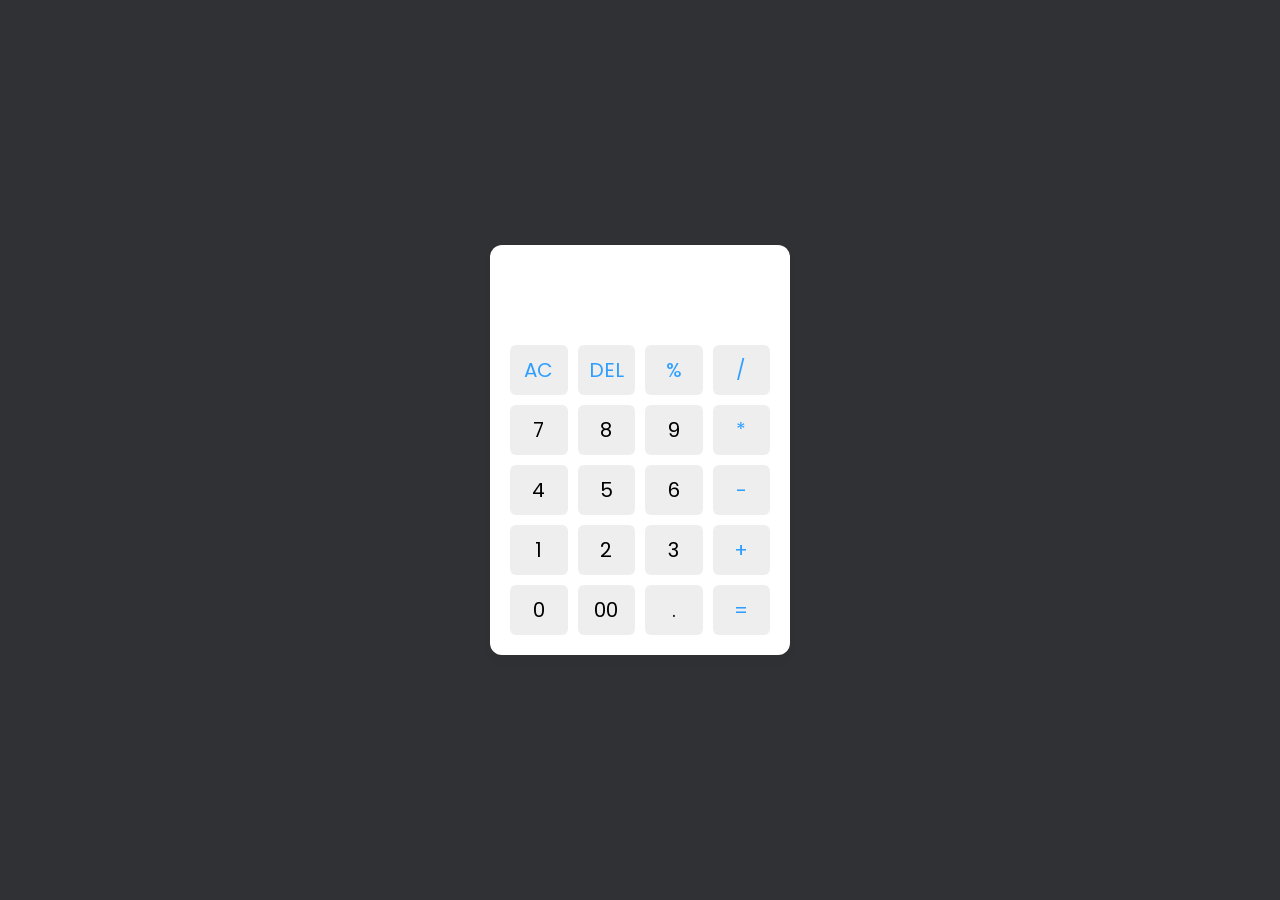
<file: calculator/index.html>
<!DOCTYPE html>
<html lang="en">
  <head>
    <meta charset="UTF-8" />
    <meta http-equiv="X-UA-Compatible" content="IE=edge" />
    <meta name="viewport" content="width=device-width, initial-scale=1.0" />
    <title>Calculator in HTML CSS & JavaScript</title>
    <link rel="stylesheet" href="style.css" />
  </head>
  <body>
    <div class="container">
      <input type="text" class="display" />

      <div class="buttons">
        <button class="operator" data-value="AC">AC</button>
        <button class="operator" data-value="DEL">DEL</button>
        <button class="operator" data-value="%">%</button>
        <button class="operator" data-value="/">/</button>

        <button data-value="7">7</button>
        <button data-value="8">8</button>
        <button data-value="9">9</button>
        <button class="operator" data-value="*">*</button>

        <button data-value="4">4</button>
        <button data-value="5">5</button>
        <button data-value="6">6</button>
        <button class="operator" data-value="-">-</button>

        <button data-value="1">1</button>
        <button data-value="2">2</button>
        <button data-value="3">3</button>
        <button class="operator" data-value="+">+</button>

        <button data-value="0">0</button>
        <button data-value="00">00</button>
        <button data-value=".">.</button>
        <button class="operator" data-value="=">=</button>
      </div>
    </div>

    <script src="script.js"></script>
  </body>
</html>
</file>
<file: calculator/style.css>
/* Import Google font - Poppins */
@import url("https://fonts.googleapis.com/css2?family=Poppins:wght@300;400;500;600;700&display=swap");
* {
  margin: 0;
  padding: 0;
  box-sizing: border-box;
  font-family: "Poppins", sans-serif;
}
body {
  height: 100vh;
  display: flex;
  align-items: center;
  justify-content: center;
  background: #303134;
}
.container {
  position: relative;
  max-width: 300px;
  width: 100%;
  border-radius: 12px;
  padding: 10px 20px 20px;
  background: #fff;
  box-shadow: 0 5px 10px rgba(0, 0, 0, 0.05);
}
.display {
  height: 80px;
  width: 100%;
  outline: none;
  border: none;
  text-align: right;
  margin-bottom: 10px;
  font-size: 25px;
  color: #000e1a;
  pointer-events: none;
}
.buttons {
  display: grid;
  grid-gap: 10px;
  grid-template-columns: repeat(4, 1fr);
}
.buttons button {
  padding: 10px;
  border-radius: 6px;
  border: none;
  font-size: 20px;
  cursor: pointer;
  background-color: #eee;
}
.buttons button:active {
  transform: scale(0.99);
}
.operator {
  color: #2f9fff;
}
</file>
